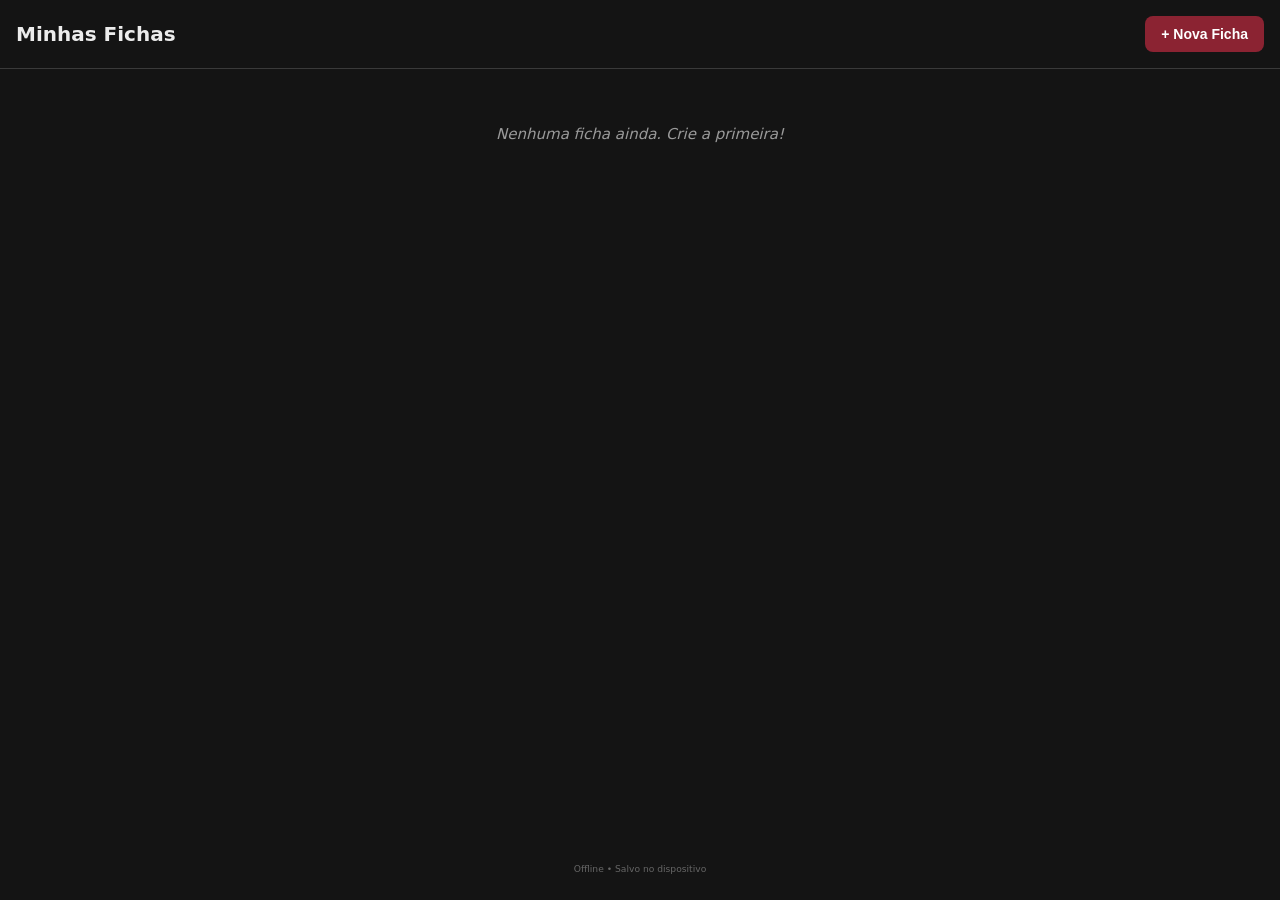
<file: index.html>
<!DOCTYPE html>
<html lang="pt-BR">
<head>
  <meta charset="UTF-8">
  <meta name="viewport" content="width=device-width,initial-scale=1,viewport-fit=cover">
  <meta name="theme-color" content="#1a1a1a">
  
  <!-- NOVAS TAGS PARA iOS -->
  <meta name="apple-mobile-web-app-capable" content="yes">
  <meta name="mobile-web-app-capable" content="yes">
  <meta name="apple-mobile-web-app-status-bar-style" content="black-translucent">
  <link rel="apple-touch-icon" href="icon-192.png">
  <!-- FIM DAS NOVAS TAGS -->

  <title>Fichas D&D 5.5e</title>
  <link rel="manifest" href="manifest.json">
  <link rel="stylesheet" href="ficha/ficha.css">
</head>
<body class="home">

<header class="home-topo">
  <h1>Minhas Fichas</h1>
  <button id="btnNova" class="btn-primario">+ Nova Ficha</button>
</header>

<main id="listaFichas" class="lista-fichas"></main>

<footer class="home-rodape">
  <small>Offline • Salvo no dispositivo</small>
</footer>

<script src="ficha/ficha-estado.js"></script>
<script>
(function(){
  const lista = document.getElementById('listaFichas');
  function render() {
    const fichas = DND_FICHA.listar();
    if (!fichas.length) {
      lista.innerHTML = '<p class="vazio">Nenhuma ficha ainda. Crie a primeira!</p>';
      return;
    }
    lista.innerHTML = fichas.map(f => `
      <a class="card-ficha" href="ficha/ficha.html?id=${f.id}">
        <div class="card-retrato">${f.meta.retrato ? `<img src="${f.meta.retrato}">` : '🎲'}</div>
        <div class="card-info">
          <strong>${f.meta.nome || 'Sem nome'}</strong>
          <span>${f.meta.nivel || 1}º • ${f.meta.especieId || '—'}</span>
          <span>${f.meta.classeId || '—'}</span>
        </div>
        <button class="card-del" data-id="${f.id}" title="Excluir">✕</button>
      </a>
    `).join('');
    lista.querySelectorAll('.card-del').forEach(b => b.addEventListener('click', e => {
      e.preventDefault();
      if (confirm('Excluir esta ficha?')) {
        DND_FICHA.excluir(b.dataset.id);
        render();
      }
    }));
  }

  document.getElementById('btnNova').addEventListener('click', () => {
    const f = DND_FICHA.criarNova();
    location.href = `ficha/ficha.html?id=${f.id}`;
  });

  render();

})();
</script>
<button id="btnInstalar" style="position: fixed; bottom: 20px; right: 20px; display: none; z-index: 9999; padding: 10px 20px; background: #8b2332; color: white; border: none; border-radius: 8px; font-weight: bold;">
  Instalar App
</button>

<script>
  let deferredPrompt;
  const btnInstalar = document.getElementById('btnInstalar');

  // O Chrome dispara este evento quando o app está "instalável"
  window.addEventListener('beforeinstallprompt', (e) => {
    // Impede o banner automático do Chrome
    e.preventDefault();
    // Guarda o evento para usar depois
    deferredPrompt = e;
    // Mostra o botão
    btnInstalar.style.display = 'block';
  });

  // Quando clicar no botão, dispara o prompt de instalação
  btnInstalar.addEventListener('click', async () => {
    if (!deferredPrompt) return;
    // Esconde o botão
    btnInstalar.style.display = 'none';
    // Mostra o prompt nativo de instalação
    deferredPrompt.prompt();
    // Aguarda a escolha do usuário
    const { outcome } = await deferredPrompt.userChoice;
    console.log(`Usuário escolheu: ${outcome}`);
    // Limpa o prompt para não ser usado de novo
    deferredPrompt = null;
  });
</script>
<script>
// Registra o service worker (offline + instalação).
// Fica em bloco separado para funcionar mesmo se o script principal der erro.
if ('serviceWorker' in navigator) {
  window.addEventListener('load', function () {
    navigator.serviceWorker.register('./sw.js').catch(function (err) {
      console.warn('Service worker não registrado:', err);
    });
  });
}
</script>
</body>
</html>
</file>
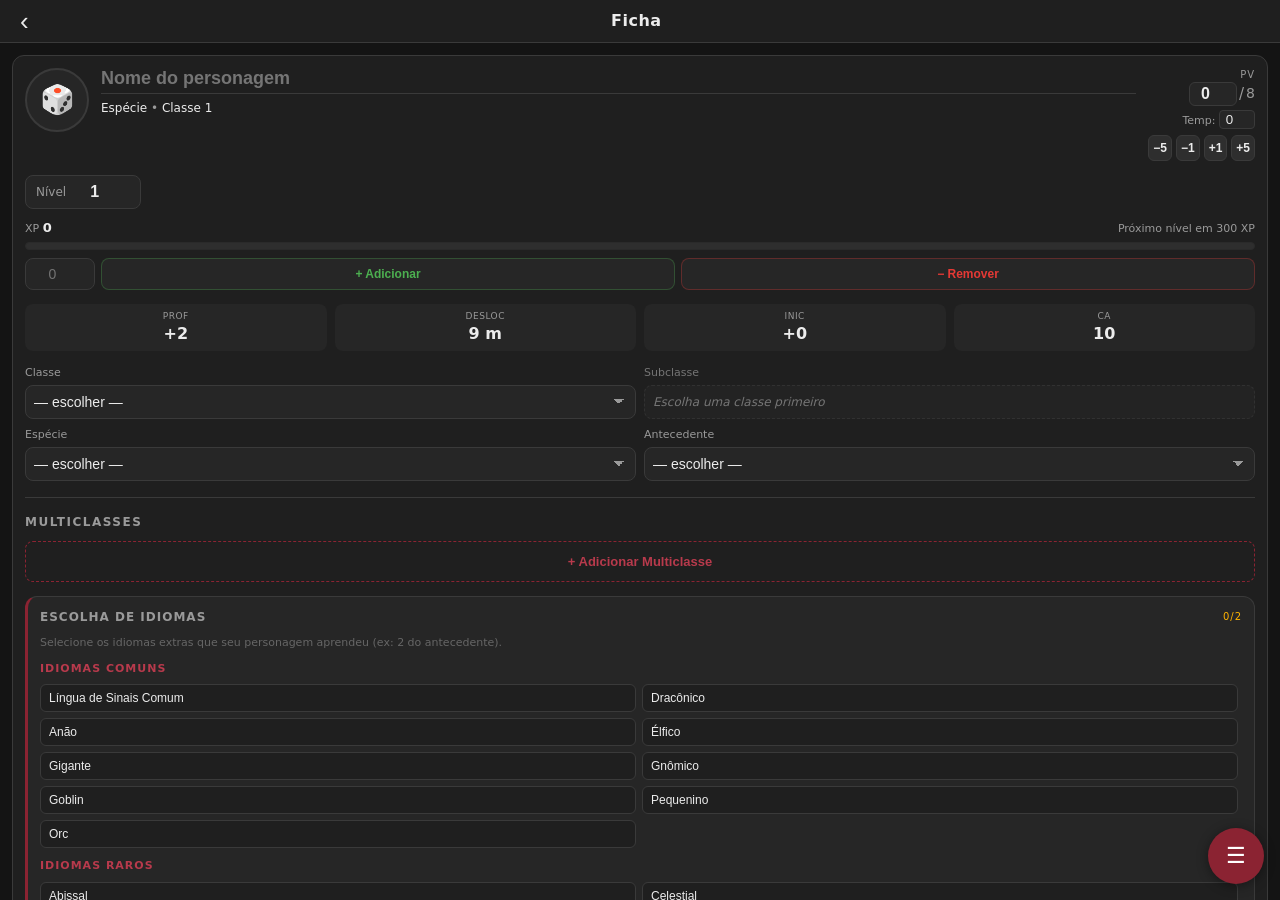
<file: ficha/ficha.html>
<!DOCTYPE html>
<html lang="pt-BR">
<head>
  <meta charset="UTF-8">
  <meta name="viewport" content="width=device-width,initial-scale=1,viewport-fit=cover,user-scalable=no">
  <meta name="theme-color" content="#1a1a1a">
  <meta name="apple-mobile-web-app-capable" content="yes">
  <meta name="apple-mobile-web-app-status-bar-style" content="black-translucent">
  <title>Ficha</title>
  <link rel="manifest" href="../manifest.json">
  <link rel="stylesheet" href="ficha.css">
</head>
<body>

<!-- Topbar mínima (só título da aba + FAB menu) -->
<header class="topbar">
  <button class="btn-voltar" onclick="location.href='../index.html'">‹</button>
  <h1 id="tituloAba">Ficha</h1>
  <div class="spacer"></div>
</header>

<!-- Conteúdo rolável -->
<main id="conteudo" class="conteudo"></main>

<!-- FAB de navegação -->
<button id="fabMenu" class="fab" aria-label="Menu de abas">☰</button>

<!-- Overlay + menu -->
<div id="overlayMenu" class="overlay-menu"></div>
<nav id="menuAbas" class="menu-abas"></nav>

<!-- ============ DB — carregar na ordem correta ============ -->
<script src="../db/classes/classes-base.js"></script>
<script src="../db/classes/_classe-artifice.js"></script>
<script src="../db/classes/_classe-barbaro.js"></script>
<script src="../db/classes/_classe-bardo.js"></script>
<script src="../db/classes/_classe-bruxo.js"></script>
<script src="../db/classes/_classe-clerigo.js"></script>
<script src="../db/classes/_classe-druida.js"></script>
<script src="../db/classes/_classe-feiticeiro.js"></script>
<script src="../db/classes/_classe-guardiao.js"></script>
<script src="../db/classes/_classe-guerreiro.js"></script>
<script src="../db/classes/_classe-ladino.js"></script>
<script src="../db/classes/_classe-mago.js"></script>
<script src="../db/classes/_classe-monge.js"></script>
<script src="../db/classes/_classe-paladino.js"></script>

<script src="../db/origens/origens-base.js"></script>
<script src="../db/origens/_especies.js"></script>
<script src="../db/origens/_antecedentes.js"></script>
<script src="../db/origens/_talentos-origem.js"></script>
<script src="../db/origens/_talentos-gerais.js"></script>
<script src="../db/origens/_talentos-estilo-de-luta.js"></script>
<script src="../db/origens/_talentos-dadiva-epica.js"></script>

<script src="../db/magias/magias.js"></script>
<script src="../db/magias/_bloco02.js"></script>
<script src="../db/magias/_bloco03.js"></script>
<script src="../db/magias/_bloco04.js"></script>
<script src="../db/magias/_bloco05.js"></script>
<script src="../db/magias/_bloco06.js"></script>
<script src="../db/magias/_bloco07.js"></script>
<script src="../db/magias/_bloco08.js"></script>
<script src="../db/magias/_bloco09.js"></script>
<script src="../db/magias/_bloco10.js"></script>

<script src="../db/itens/itens-equipamento.js"></script>
<script src="../db/itens/itens-magicos.js"></script>

<script src="../db/subclasses/_subclasse-artifice.js"></script>
<script src="../db/subclasses/_subclasse-barbaro.js"></script>
<script src="../db/subclasses/_subclasse-bardo.js"></script>
<script src="../db/subclasses/_subclasse-bruxo.js"></script>
<script src="../db/subclasses/_subclasse-clerigo.js"></script>
<script src="../db/subclasses/_subclasse-druida.js"></script>
<script src="../db/subclasses/_subclasse-feiticeiro.js"></script>
<script src="../db/subclasses/_subclasse-guardiao.js"></script>
<script src="../db/subclasses/_subclasse-guerreiro.js"></script>
<script src="../db/subclasses/_subclasse-ladino.js"></script>
<script src="../db/subclasses/_subclasse-mago.js"></script>
<script src="../db/subclasses/_subclasse-monge.js"></script>
<script src="../db/subclasses/_subclasse-paladino.js"></script>

<script src="../db/recursos/_invocacoes-bruxo.js"></script>
<script src="../db/recursos/_metamagia-feiticeiro.js"></script>
<script src="../db/recursos/_tabela-surto-selvagem.js"></script>

<!-- ============ App da ficha ============ -->
<script src="ficha-estado.js"></script>
<script src="ficha-calculo.js"></script>
<script src="ficha-config.js"></script>
<script src="ficha-render.js"></script>
<script src="ficha-app.js"></script>
<script src="ficha-validar.js"></script>

</body>
</html>
</file>
<file: ficha/ficha.css>
/* ============================================================
   FICHA — estilos completos (mobile-first, dark)
   ============================================================ */
:root{
  --bg:#141414; --surface:#1f1f1f; --surface-2:#262626; --surface-3:#2e2e2e;
  --border:#3a3a3a; --border-soft:#2a2a2a;
  --accent:#8b2332; --accent-2:#b83a4c; --accent-soft:rgba(184,58,76,.15);
  --text:#ececec; --text-dim:#9a9a9a; --text-faint:#666;
  --ok:#4caf50; --warn:#ffb300; --danger:#e53935;
  --raio:12px; --raio-sm:8px;
  --sombra:0 2px 12px rgba(0,0,0,.4);
  --safe-top: env(safe-area-inset-top);
  --safe-bottom: env(safe-area-inset-bottom);
}
* { box-sizing: border-box; -webkit-tap-highlight-color: transparent; }
html, body { height:100%; margin:0; }
body{
  background:var(--bg); color:var(--text);
  font:15px/1.4 system-ui,-apple-system,"Segoe UI",Roboto,sans-serif;
  overscroll-behavior-y:contain;

  /* NOVO: layout em coluna para o conteúdo esticar */
  display:flex;
  flex-direction:column;
  min-height:100vh;
  touch-action:pan-y;
}

/* ---------- Topbar ---------- */
.topbar{
  position:sticky; top:0; z-index:20;
  display:flex; align-items:center; gap:8px;
  padding: calc(8px + var(--safe-top)) 12px 8px;
  background:var(--surface); border-bottom:1px solid var(--border);
}
.topbar h1{ font-size:16px; margin:0; flex:1; text-align:center; font-weight:600; letter-spacing:.5px; }
.btn-voltar{ background:none; border:0; color:var(--text); font-size:26px; padding:0 8px; line-height:1; }
.spacer{ width:32px; }

/* ---------- Conteúdo ---------- */
.conteudo{
  flex:1;
  padding: 12px 12px calc(96px + var(--safe-bottom));
  overflow-x:hidden; -webkit-overflow-scrolling: touch;
  touch-action: pan-y;
}

/* ---------- Cabeçalho (aba Ficha) ---------- */
.cabecalho{
  background:var(--surface); border:1px solid var(--border);
  border-radius:var(--raio); padding:12px; margin-bottom:14px;
}
.cab-topo{ display:flex; gap:12px; align-items:flex-start; }
.cab-retrato{
  width:64px; height:64px; border-radius:50%;
  background:var(--surface-2); display:grid; place-items:center;
  font-size:28px; cursor:pointer; overflow:hidden; flex-shrink:0;
  border:2px solid var(--border);
}
.cab-retrato img{ width:100%; height:100%; object-fit:cover; }
.cab-info{ flex:1; min-width:0; }
.inp-nome{
  width:100%; background:transparent; border:0; color:var(--text);
  font-size:18px; font-weight:700; padding:0 0 4px;
  border-bottom:1px solid var(--border);
}
.cab-sub{ font-size:12px; color:var(--text-dim); margin-top:6px; }
.cab-sub span{ color:var(--text); }

.cab-hp{ text-align:right; flex-shrink:0; }
.hp-lbl{ font-size:10px; color:var(--text-dim); letter-spacing:1px; }
.hp-val{ display:flex; align-items:center; gap:2px; justify-content:flex-end; }
.hp-val input{
  width:48px; font-size:16px; font-weight:700;
  background:var(--surface-2); border:1px solid var(--border); color:var(--text);
  border-radius:6px; text-align:center; padding:2px;
}
.hp-sep{ color:var(--text-dim); }
.hp-max{ font-size:14px; color:var(--text-dim); }
.hp-temp{ font-size:11px; color:var(--text-dim); margin-top:4px; }
.hp-temp input{
  width:36px; background:var(--surface-2); border:1px solid var(--border);
  color:var(--text); border-radius:4px; text-align:center;
}
.hp-botoes{ display:flex; gap:4px; margin-top:6px; }
.hp-botoes button{
  flex:1; background:var(--surface-3); border:1px solid var(--border); color:var(--text);
  border-radius:6px; padding:5px 4px; font-size:12px; font-weight:600;
}
.hp-botoes button:active{ background:var(--accent); }

/* Nível + XP */
.cab-nivel-linha{ display:flex; margin-top:14px; }
.cab-nivel-linha label{
  display:flex; align-items:center; gap:8px; font-size:12px; color:var(--text-dim);
  background:var(--surface-2); border:1px solid var(--border);
  border-radius:8px; padding:6px 10px;
}
.inp-nivel{
  width:56px; background:transparent; border:0; color:var(--text);
  font-size:16px; font-weight:700; text-align:center;
}

.cab-xp{ margin-top:10px; }
.xp-info{
  display:flex; justify-content:space-between; align-items:baseline;
  font-size:11px; color:var(--text-dim); margin-bottom:5px;
}
.xp-info strong{ color:var(--text); font-size:13px; }
.xp-prox{ font-size:11px; }
.xp-barra{
  height:8px; background:var(--surface-3); border-radius:4px; overflow:hidden;
  border:1px solid var(--border-soft);
}
.xp-fill{
  height:100%; background:linear-gradient(90deg,var(--accent),var(--accent-2));
  transition:width .3s ease;
}
.xp-add{ display:flex; gap:6px; margin-top:8px; }
.xp-input{
  flex:0 0 70px; background:var(--surface-2); border:1px solid var(--border);
  color:var(--text); border-radius:8px; padding:7px 8px; text-align:center;
  font-size:14px; min-width:0;
}
.xp-btn{
  flex:1; background:var(--surface-2); border:1px solid var(--border);
  color:var(--text); border-radius:8px; padding:7px 8px;
  font-size:12px; font-weight:600;
}
.xp-btn:active{ background:var(--surface-3); }
.xp-add-btn{ color:var(--ok); border-color:rgba(76,175,80,.3); }
.xp-sub-btn{ color:var(--danger); border-color:rgba(229,57,53,.3); }

.cab-stats{ display:grid; grid-template-columns:repeat(4,1fr); gap:8px; margin-top:14px; }
.stat-mini{ background:var(--surface-2); border-radius:8px; padding:6px; text-align:center; }
.stat-mini .rot{ display:block; font-size:9px; color:var(--text-dim); letter-spacing:.5px; }
.stat-mini strong{ font-size:16px; }

/* Dropdowns */
.dropdowns{ display:grid; grid-template-columns:1fr 1fr; gap:8px; margin-top:14px; }
.dropdowns label{
  display:flex; flex-direction:column; font-size:11px; color:var(--text-dim); gap:4px;
}
.dropdowns select, .dropdowns input{
  background:var(--surface-2); border:1px solid var(--border); color:var(--text);
  border-radius:8px; padding:8px; font-size:14px;
  width:100%; appearance:none; -webkit-appearance:none;
  background-image:
    linear-gradient(45deg, transparent 50%, var(--text-dim) 50%),
    linear-gradient(135deg, var(--text-dim) 50%, transparent 50%);
  background-position:
    calc(100% - 16px) 50%,
    calc(100% - 11px) 50%;
  background-size: 5px 5px, 5px 5px;
  background-repeat: no-repeat;
  padding-right:28px;
}
.dropdowns input{
  background-image:none; padding-right:8px;
}
.dropdowns select:disabled{
  opacity:.5; cursor:not-allowed;
}
.label-disabled{ opacity:.7; }
.aviso-nivel{
  background:var(--surface-2); border:1px dashed var(--border);
  color:var(--text-dim); border-radius:8px; padding:8px;
  font-size:12px; font-style:italic;
}

/* ---------- Painel de bônus do antecedente ---------- */
.atr-painel{
  margin-top:14px; padding:12px;
  background:var(--surface-2); border:1px solid var(--border);
  border-radius:var(--raio);
  border-left:3px solid var(--accent);
}
.atr-painel.completo{ border-left-color:var(--ok); }
.atr-painel-topo{ display:flex; justify-content:space-between; align-items:center; margin-bottom:10px; }
.atr-painel-topo h3{ font-size:12px; margin:0; color:var(--text-dim); text-transform:uppercase; letter-spacing:1px; }
.atr-painel-topo .check{ color:var(--ok); font-size:16px; }
.atr-painel-topo .pendente{ color:var(--warn); font-size:10px; letter-spacing:1px; text-transform:uppercase; }

.atr-modo{ display:flex; gap:6px; margin-bottom:10px; }
.atr-modo button{
  flex:1; background:var(--surface); border:1px solid var(--border);
  color:var(--text-dim); border-radius:8px; padding:8px;
  font-size:12px; font-weight:600;
}
.atr-modo button.ativo{ background:var(--accent); color:#fff; border-color:var(--accent); }

.atr-painel-opcoes{ display:grid; grid-template-columns:repeat(3,1fr); gap:6px; margin-bottom:8px; }
.chip-atr{
  background:var(--surface); border:1px solid var(--border);
  color:var(--text); border-radius:8px; padding:8px 4px;
  display:flex; flex-direction:column; align-items:center; gap:2px;
  font-size:12px;
}
.chip-atr.ativo{ background:var(--accent-soft); border-color:var(--accent-2); }
.chip-atr .atr-abrev{ font-size:10px; color:var(--text-dim); letter-spacing:1px; }
.chip-atr.ativo .atr-abrev{ color:var(--accent-2); }
.chip-atr .atr-valor-bonus{ font-size:16px; font-weight:700; }
.chip-atr.ativo .atr-valor-bonus{ color:var(--accent-2); }
.atr-hint{ font-size:10px; color:var(--text-faint); display:block; }

/* ---------- Blocos genéricos ---------- */
.bloco{ margin-top:16px; }
.bloco h2{
  font-size:12px; letter-spacing:1.5px; color:var(--text-dim);
  text-transform:uppercase; margin:0 0 8px; font-weight:600;
}
.bloco h2 small{ font-size:10px; text-transform:none; letter-spacing:0; color:var(--text-faint); }
.bloco-topo{ display:flex; justify-content:space-between; align-items:center; margin-bottom:8px; }
.bloco-topo h2{ margin:0; }
.hint{ font-size:11px; color:var(--text-faint); margin:0 0 8px; }

/* ---------- Atributos ---------- */
.grade-atributos{ display:grid; grid-template-columns:repeat(3,1fr); gap:8px; }
.card-atr{
  background:var(--surface); border:1px solid var(--border);
  border-radius:var(--raio); padding:8px; text-align:center; position:relative;
}
.atr-nome{ font-size:9px; color:var(--text-dim); letter-spacing:1px; display:block; }
.atr-valor{
  width:100%; background:transparent; border:0; color:var(--text);
  font-size:22px; font-weight:700; text-align:center; padding:0;
}
.atr-mod{
  display:inline-block; margin-top:2px; padding:2px 10px;
  background:var(--surface-3); border-radius:999px; font-size:12px; font-weight:600;
}
.atr-bonus-tag{
  display:block; margin-top:4px; font-size:9px;
  color:var(--accent-2); letter-spacing:.3px;
}

/* ---------- Salvaguardas ---------- */
.lista-salvaguardas{ display:grid; grid-template-columns:1fr 1fr; gap:6px; }
.row-salv{
  display:flex; align-items:center; gap:6px; padding:8px 10px;
  background:var(--surface); border:1px solid var(--border); border-radius:8px;
}
.row-salv.prof{ border-color:var(--accent); }
.row-salv.auto{ background:linear-gradient(90deg,var(--accent-soft),transparent); }
.row-salv .dot{ font-size:14px; color:var(--text-dim); cursor:pointer; }
.row-salv.prof .dot{ color:var(--accent-2); }
.atr-abrev{ font-size:10px; color:var(--text-dim); width:26px; letter-spacing:.5px; }
.salv-nome{ flex:1; font-size:12px; }
.bonus{ font-weight:600; }

/* ---------- Perícias ---------- */
.lista-pericias{ display:flex; flex-direction:column; gap:4px; }
.row-pericia{
  display:flex; align-items:center; gap:8px; padding:8px 10px;
  background:var(--surface); border:1px solid var(--border); border-radius:8px;
}
.row-pericia.prof{ border-color:var(--accent); }
.row-pericia.esp{ border-color:var(--accent-2); background:linear-gradient(90deg,var(--accent-soft),transparent); }
.row-pericia .dot{ font-size:14px; color:var(--text-dim); cursor:pointer; width:18px; text-align:center; }
.row-pericia.prof .dot{ color:var(--accent-2); }
.row-pericia .per-nome{ flex:1; }

/* ---------- Passivas ---------- */
.grade-passivas{ display:grid; grid-template-columns:repeat(3,1fr); gap:8px; }
.grade-passivas > div{
  background:var(--surface); border:1px solid var(--border);
  border-radius:8px; padding:8px; text-align:center;
}
.grade-passivas span{ display:block; font-size:10px; color:var(--text-dim); }
.grade-passivas strong{ font-size:18px; }

/* ---------- Combate ---------- */
.card-ataque{
  background:var(--surface); border:1px solid var(--border);
  border-radius:var(--raio); padding:10px; margin-bottom:8px;
}
.atk-topo{ display:flex; justify-content:space-between; align-items:center; margin-bottom:6px; }
.atk-linha{ display:flex; flex-wrap:wrap; gap:6px; }
.tag{
  background:var(--surface-3); border-radius:6px; padding:3px 8px;
  font-size:11px; color:var(--text-dim);
}
.tag-atk{ color:var(--accent-2); font-weight:600; }
.tag-dano{ color:var(--warn); font-weight:600; }
.atk-notas{ font-size:12px; color:var(--text-dim); margin-top:6px; font-style:italic; }
.btn-del, .btn-del-item, .btn-del-sint{
  background:none; border:0; color:var(--text-dim); font-size:16px; padding:4px 8px;
}
.btn-sugestao{
  display:block; width:100%; text-align:left; background:var(--surface);
  border:1px solid var(--border); color:var(--text); border-radius:8px;
  padding:10px 12px; margin-bottom:6px; font-size:14px;
}
.btn-sugestao:active{ background:var(--surface-2); }
.btn-mini{
  background:var(--accent); color:#fff; border:0; border-radius:8px;
  padding:6px 12px; font-size:12px; font-weight:600;
}
.btn-add{
  width:100%; background:var(--surface); border:1px dashed var(--border);
  color:var(--text); border-radius:8px; padding:10px; margin-top:8px; font-size:13px;
}

/* ---------- Magias ---------- */
.mag-topo{ display:grid; grid-template-columns:1fr 1fr; gap:8px; margin-bottom:12px; }
.mag-topo > div{
  background:var(--surface); border:1px solid var(--border);
  border-radius:8px; padding:8px; text-align:center;
}
.mag-topo span{ display:block; font-size:10px; color:var(--text-dim); letter-spacing:1px; }
.mag-topo strong{ font-size:20px; }

.busca-magias, .busca-inv{
  width:100%; background:var(--surface); border:1px solid var(--border);
  color:var(--text); border-radius:8px; padding:10px 12px;
  margin-bottom:8px; font-size:14px;
}
.chips-circulos, .chips-inv{ display:flex; flex-wrap:wrap; gap:6px; margin-bottom:12px; }
.chip{
  background:var(--surface-2); border:1px solid var(--border); color:var(--text-dim);
  border-radius:999px; padding:5px 12px; font-size:12px;
}
.chip.ativo{ background:var(--accent); color:#fff; border-color:var(--accent); }

.espacos-magia{ display:flex; flex-wrap:wrap; gap:6px; margin-bottom:14px; }
.slot-row{
  display:flex; align-items:center; gap:4px; background:var(--surface);
  border:1px solid var(--border); border-radius:8px; padding:4px 8px;
}
.slot-cir{ font-size:11px; color:var(--text-dim); margin-right:2px; }
.slot-row button{
  background:var(--surface-3); border:1px solid var(--border); color:var(--text);
  width:24px; height:24px; border-radius:5px; line-height:1; padding:0; font-size:14px;
}
.slot-row button:active{ background:var(--accent); }
.slot-val{ font-weight:600; min-width:40px; text-align:center; font-size:13px; }

.titulo-circulo{
  font-size:12px; color:var(--accent-2); margin:16px 0 8px;
  letter-spacing:1px; text-transform:uppercase;
}
.lista-magias{ display:flex; flex-direction:column; gap:6px; }
.magia-item{
  background:var(--surface); border:1px solid var(--border);
  border-radius:8px; padding:10px 12px; cursor:pointer;
  transition:border-color .15s;
}
.magia-item.aberto{ border-color:var(--accent-2); }
.magia-cab{ position:relative; }
.magia-cab strong{ display:block; font-size:14px; padding-right:60px; }
.magia-meta{ font-size:11px; color:var(--text-dim); display:block; margin-top:2px; }
.magia-escola{
  position:absolute; top:0; right:0;
  font-size:9px; color:var(--accent-2); letter-spacing:1px; text-transform:uppercase;
}
.magia-det{
  display:none; margin-top:10px; padding-top:10px;
  border-top:1px solid var(--border); font-size:13px; line-height:1.5;
}
.magia-item.aberto .magia-det{ display:block; }
.magia-det p{ margin:0 0 8px; }
.magia-up{ color:var(--text-dim); font-style:italic; }

/* ---------- Inventário ---------- */
.inv-topo{ display:flex; justify-content:space-between; align-items:center; margin-bottom:10px; }
.peso{ font-size:12px; color:var(--text-dim); }
.moedas{ display:grid; grid-template-columns:repeat(5,1fr); gap:4px; margin-bottom:12px; }
.moedas label{
  display:flex; flex-direction:column; font-size:10px;
  color:var(--text-dim); gap:2px; letter-spacing:1px;
}
.moedas input{
  width:100%; background:var(--surface); border:1px solid var(--border);
  color:var(--text); border-radius:6px; padding:6px 4px;
  text-align:center; font-size:12px;
}

.lista-itens{ display:flex; flex-direction:column; gap:4px; margin-top:8px; }
.item-row{
  display:grid; grid-template-columns:auto 1fr auto auto auto; gap:8px;
  align-items:center; background:var(--surface); border:1px solid var(--border);
  border-radius:8px; padding:8px 10px;
}
.item-row.equip{ border-color:var(--accent); background:linear-gradient(90deg,var(--accent-soft),transparent); }
.item-check input{ accent-color:var(--accent-2); }
.item-info strong{ display:block; font-size:14px; }
.item-info small{ font-size:11px; color:var(--text-dim); }
.item-qtd{ font-size:12px; color:var(--text-dim); display:flex; align-items:center; gap:2px; }
.item-qtd input{
  width:40px; background:var(--surface-2); border:1px solid var(--border);
  color:var(--text); border-radius:4px; text-align:center; padding:2px;
}
.item-peso{ font-size:12px; color:var(--text-dim); white-space:nowrap; }

.lista-sint{ display:flex; flex-direction:column; gap:6px; }
.sint-slot{
  display:flex; align-items:center; gap:10px; padding:10px 12px;
  background:var(--surface); border:1px dashed var(--border); border-radius:8px;
}
.slot-num{
  width:26px; height:26px; border-radius:50%; background:var(--surface-3);
  display:grid; place-items:center; font-size:11px; color:var(--text-dim);
  flex-shrink:0;
}
.sint-nome{ flex:1; font-size:13px; }
.slot-vazio{ color:var(--text-faint); font-style:italic; font-size:13px; }

/* ---------- Características ---------- */
.carac-item{
  background:var(--surface); border:1px solid var(--border);
  border-radius:8px; padding:10px 12px; margin-bottom:6px;
}
.carac-item summary{
  cursor:pointer; list-style:none; display:flex;
  justify-content:space-between; align-items:center; gap:8px;
}
.carac-item summary::-webkit-details-marker{ display:none; }
.carac-item summary::after{
  content:'▾'; color:var(--text-dim); font-size:12px; transition:transform .2s;
}
.carac-item[open] summary::after{ transform:rotate(180deg); }
.tag-nv{
  font-size:10px; color:var(--accent-2); background:var(--surface-3);
  padding:2px 8px; border-radius:999px; white-space:nowrap;
}
.carac-item p{ margin:10px 0 0; font-size:13px; color:var(--text-dim); line-height:1.5; }

/* ---------- Antecedente / Notas ---------- */
.fonte{ font-size:11px; color:var(--text-faint); margin:0 0 8px; }
.nota{ display:block; margin-bottom:10px; }
.nota span{
  display:block; font-size:11px; color:var(--text-dim);
  margin-bottom:4px; letter-spacing:1px; text-transform:uppercase;
}
.nota textarea{
  width:100%; background:var(--surface); border:1px solid var(--border);
  color:var(--text); border-radius:8px; padding:10px;
  font:inherit; resize:vertical; min-height:80px;
}

/* ---------- FAB + menu lateral ---------- */
.fab{
  position:fixed; right:16px; bottom: calc(16px + var(--safe-bottom));
  width:56px; height:56px; border-radius:50%;
  background:var(--accent); color:#fff; border:0; font-size:22px;
  box-shadow:var(--sombra); z-index:30;
  display:grid; place-items:center;
}
.fab:active{ background:var(--accent-2); }

.overlay-menu{
  position:fixed; inset:0; background:rgba(0,0,0,.5); opacity:0;
  pointer-events:none; transition:opacity .2s; z-index:40;
}
body.menu-aberto .overlay-menu{ opacity:1; pointer-events:auto; }

.menu-abas{
  position:fixed; right:0; top:0; bottom:0;
  width:min(80vw,320px); background:var(--surface);
  border-left:1px solid var(--border);
  padding: calc(20px + var(--safe-top)) 12px 12px;
  transform:translateX(100%); transition:transform .25s ease;
  z-index:50; display:flex; flex-direction:column; gap:4px;
  overflow-y:auto;
}
body.menu-aberto .menu-abas{ transform:translateX(0); }
.menu-abas button{
  text-align:left; background:transparent; border:0; color:var(--text);
  font-size:15px; padding:12px 14px; border-radius:8px;
  font-weight:500;
}
.menu-abas button.ativo{ background:var(--accent); color:#fff; }
.menu-abas button:active{ background:var(--surface-2); }

/* ---------- Home (index.html) ---------- */
body.home{ display:flex; flex-direction:column; min-height:100%; }
.home-topo{
  display:flex; justify-content:space-between; align-items:center;
  padding: calc(16px + var(--safe-top)) 16px 16px;
  border-bottom:1px solid var(--border);
}
.home-topo h1{ font-size:20px; margin:0; }
.btn-primario{
  background:var(--accent); color:#fff; border:0; border-radius:8px;
  padding:10px 16px; font-weight:600; font-size:14px;
}
.lista-fichas{ padding:16px 12px; display:flex; flex-direction:column; gap:10px; flex:1; }
.card-ficha{
  display:flex; align-items:center; gap:12px; padding:12px;
  background:var(--surface); border:1px solid var(--border);
  border-radius:var(--raio); color:var(--text); text-decoration:none;
}
.card-retrato{
  width:48px; height:48px; border-radius:50%; background:var(--surface-2);
  display:grid; place-items:center; font-size:22px; overflow:hidden; flex-shrink:0;
}
.card-retrato img{ width:100%; height:100%; object-fit:cover; }
.card-info{ flex:1; display:flex; flex-direction:column; min-width:0; }
.card-info strong{ font-size:15px; }
.card-info span{ font-size:12px; color:var(--text-dim); }
.card-del{ background:none; border:0; color:var(--text-dim); font-size:18px; padding:8px; }
.vazio{ text-align:center; color:var(--text-dim); padding:24px 12px; font-style:italic; }
.home-rodape{ text-align:center; padding:24px; color:var(--text-faint); font-size:11px; }

/* ---------- Ajustes responsivos ---------- */
@media (max-width:360px){
  .grade-atributos{ grid-template-columns:repeat(3,1fr); }
  .atr-valor{ font-size:20px; }
  .cab-hp .hp-val input{ width:40px; }
}

/* ---------- Painel genérico de escolhas ---------- */
.painel-escolhas{
  margin-top:14px; padding:12px;
  background:var(--surface-2); border:1px solid var(--border);
  border-radius:var(--raio); border-left:3px solid var(--accent);
}
.painel-escolhas.completo{ border-left-color:var(--ok); }
.painel-escolhas-topo{
  display:flex; justify-content:space-between; align-items:center; margin-bottom:10px;
}
.painel-escolhas-topo h3{
  font-size:12px; margin:0; color:var(--text-dim);
  text-transform:uppercase; letter-spacing:1px;
}
.painel-escolhas-topo .check{ color:var(--ok); font-size:16px; }
.painel-escolhas-topo .pendente{ color:var(--warn); font-size:10px; text-transform:uppercase; letter-spacing:1px; }
.painel-escolhas .btn-confirmar{ margin-top:14px; }

.resumo-escolhas{
  display:flex; flex-wrap:wrap; gap:8px; margin-top:6px;
}
.resumo-escolhas .tag-resumo{
  background:var(--surface-3); border-radius:999px; padding:4px 12px;
  font-size:12px; font-weight:600; color:var(--accent-2);
}

/* Botão OK grande */
.btn-confirmar{
  width:100%; margin-top:12px; padding:12px;
  background:var(--ok); color:#fff; border:0; border-radius:8px;
  font-size:14px; font-weight:700; letter-spacing:.5px;
}
.btn-confirmar:disabled{ background:var(--surface-3); color:var(--text-faint); }
.btn-editar{
  background:transparent; border:1px solid var(--border); color:var(--text-dim);
  border-radius:6px; padding:4px 12px; font-size:11px;
}

/* Espécie - sub-escolha em lista vertical (mais legível) */
.lista-subescolhas{ display:flex; flex-direction:column; gap:6px; }
.opcao-subescolha{
  background:var(--surface); border:1px solid var(--border);
  border-radius:8px; padding:10px 12px; text-align:left;
  color:var(--text); font-size:13px;
}
.opcao-subescolha.ativa{ background:var(--accent-soft); border-color:var(--accent-2); }
.opcao-subescolha strong{ display:block; font-size:14px; margin-bottom:2px; }
.opcao-subescolha small{ color:var(--text-dim); font-size:11px; line-height:1.35; display:block; }

/* Perícia - chips com busca */
.grade-pericias-escolha{
  display:grid; grid-template-columns:1fr 1fr; gap:6px; max-height:280px;
  overflow-y:auto; padding-right:4px; margin-top:8px;
}
.chip-pericia{
  background:var(--surface); border:1px solid var(--border);
  border-radius:6px; padding:6px 8px; color:var(--text); font-size:12px;
  text-align:left;
}
.chip-pericia.ativa{ background:var(--accent-soft); border-color:var(--accent-2); color:var(--accent-2); }

/* Tag de origem nas perícias */
.tag-origem{
  font-size:9px; padding:1px 6px; border-radius:999px;
  background:var(--accent-soft); color:var(--accent-2); margin-left:6px;
  text-transform:uppercase; letter-spacing:.5px;
}
.tag-origem.esp{ background:rgba(76,175,80,.15); color:var(--ok); }
.tag-origem.cla{ background:rgba(255,179,0,.15); color:var(--warn); }
/* Select de texto livre (ferramenta) */
.select-livre{
  width:100%; background:var(--surface); border:1px solid var(--border);
  color:var(--text); border-radius:8px; padding:10px; font-size:13px;
  margin-top:6px;
}

/* ---------- Magias de Espécie ---------- */
.magia-esp{
  border-left: 3px solid var(--warn);
}
.magia-esp.gasta{
  opacity: .55;
}
.magia-esp.gasta strong{
  text-decoration: line-through;
  text-decoration-color: var(--warn);
}
.magia-esp .magia-escola{
  color: var(--warn);
}
.badge-livre{
  display:inline-block;
  background: rgba(255,179,0,.15);
  color: var(--warn);
  border-radius: 6px;
  padding: 1px 6px;
  font-size: 10px;
  margin-left: 4px;
}
.magia-nota{
  color: var(--text-dim);
  font-style: italic;
  font-size: 12px;
}
.btn-usar-livre{
  margin-top: 10px;
  width: 100%;
  background: rgba(255,179,0,.12);
  border: 1px solid rgba(255,179,0,.35);
  color: var(--warn);
  border-radius: 8px;
  padding: 8px 10px;
  font-size: 12px;
  font-weight: 600;
}
.btn-usar-livre.usada{
  background: var(--surface-2);
  border-color: var(--border);
  color: var(--text-dim);
}
.chip-esp{
  background: rgba(255,179,0,.15) !important;
  color: var(--warn) !important;
  border-color: rgba(255,179,0,.35) !important;
}
.chip-esp.ativo{
  background: var(--warn) !important;
  color: #1a1a1a !important;
}

/* ---------- Multiclasses ---------- */
.multiclasse-secao{
  margin-top:16px;
  padding-top:16px;
  border-top:1px solid var(--border);
}
.multiclasse-titulo{
  font-size:12px;
  color:var(--text-dim);
  text-transform:uppercase;
  letter-spacing:1.5px;
  margin:0 0 10px;
  font-weight:600;
}
.multiclasse-card{
  background:var(--surface-2);
  border:1px solid var(--border);
  border-radius:var(--raio);
  padding:12px;
  margin-bottom:10px;
  border-left:3px solid var(--accent-2);
}
.multiclasse-topo{
  display:flex;
  justify-content:space-between;
  align-items:center;
  margin-bottom:10px;
}
.multiclasse-num{
  background:var(--accent);
  color:#fff;
  border-radius:999px;
  padding:3px 12px;
  font-size:11px;
  font-weight:700;
  letter-spacing:.5px;
}
.btn-del-mc{
  background:transparent;
  border:0;
  color:var(--text-dim);
  font-size:18px;
  padding:4px 8px;
  line-height:1;
}
.multiclasse-card label{
  display:flex;
  flex-direction:column;
  font-size:11px;
  color:var(--text-dim);
  gap:4px;
  margin-bottom:8px;
}
.multiclasse-card label:last-child{ margin-bottom:0; }
.multiclasse-card select,
.multiclasse-card input{
  background:var(--surface);
  border:1px solid var(--border);
  color:var(--text);
  border-radius:8px;
  padding:8px;
  font-size:14px;
  width:100%;
}
.btn-add-mc{
  width:100%;
  background:var(--surface);
  border:1px dashed var(--accent);
  color:var(--accent-2);
  border-radius:8px;
  padding:12px;
  font-size:13px;
  font-weight:600;
  cursor:pointer;
  transition:background .15s;
}
.btn-add-mc:active{ background:var(--accent-soft); }

/* Nível da classe principal próximo à label da subclasse */
.tag-nv-classe{
  display:inline-block;
  font-size:9px;
  padding:1px 6px;
  border-radius:999px;
  background:var(--surface-3);
  color:var(--text-dim);
  margin-left:6px;
  letter-spacing:.5px;
}

/* Tag "Total: Nv. X" no cabeçalho, quando há multiclasse */
.tag-total{
  color:var(--accent-2);
  font-weight:600;
}

/* ---------- Proficiências ---------- */
.prof-bloco{ margin-top:14px; }
.prof-bloco h3{
  font-size:11px; color:var(--text-dim); text-transform:uppercase;
  letter-spacing:1.5px; margin:0 0 8px; font-weight:600;
}
.prof-tags{ display:flex; flex-wrap:wrap; gap:6px; }
.prof-tag{
  background:var(--surface);
  border:1px solid var(--border);
  border-radius:999px;
  padding:4px 12px;
  font-size:12px;
  color:var(--text);
}

/* ---------- Aba Magias (v2) ---------- */
.mag-header{ display:flex; justify-content:space-between; align-items:center; gap:12px; margin-bottom:12px; }
.mag-nivel-conj{
  background:var(--surface-2); padding:8px 14px; border-radius:8px;
  display:flex; flex-direction:column; gap:2px;
}
.mag-nivel-conj span{ font-size:10px; color:var(--text-dim); letter-spacing:1px; text-transform:uppercase; }
.mag-nivel-conj strong{ font-size:20px; }
.btn-toggle-magias{
  background:var(--surface-2); border:1px solid var(--border); color:var(--text);
  border-radius:8px; padding:8px 12px; font-size:12px; font-weight:600;
}
.btn-toggle-magias:active{ background:var(--surface-3); }

.classe-mag-bloco{
  margin-top:16px; padding:12px;
  background:var(--surface); border:1px solid var(--border);
  border-radius:var(--raio);
}
.classe-mag-topo{
  display:flex; justify-content:space-between; align-items:center; margin-bottom:10px;
}
.classe-mag-topo h3{ font-size:15px; margin:0; color:var(--text); letter-spacing:.3px; }
.classe-mag-meta{ font-size:11px; color:var(--text-dim); }

.mag-sub-bloco{ margin-top:12px; padding-top:12px; border-top:1px solid var(--border-soft); }
.mag-sub-bloco:first-of-type{ border-top:0; padding-top:0; }
.mag-sub-topo{ display:flex; justify-content:space-between; align-items:center; margin-bottom:8px; }
.mag-sub-topo h4{ font-size:12px; margin:0; color:var(--text-dim); text-transform:uppercase; letter-spacing:1px; }

.mag-contador{
  font-size:11px; padding:2px 8px; border-radius:999px;
  background:var(--surface-3); color:var(--text-dim); font-weight:600;
}
.mag-contador.completo{ background:rgba(76,175,80,.15); color:var(--ok); }
.mag-contador.excesso{ background:rgba(229,57,53,.15); color:var(--danger); }

.mag-cir-titulo{
  font-size:11px; color:var(--accent-2); margin:10px 0 6px;
  letter-spacing:1px; text-transform:uppercase; font-weight:600;
}

/* Chips de magias escolhidas */
.magia-chip-list{ display:flex; flex-wrap:wrap; gap:6px; }
.magia-chip{
  background:var(--surface-2); border:1px solid var(--border);
  border-radius:999px; padding:5px 6px 5px 12px;
  font-size:12px; color:var(--text);
  display:inline-flex; align-items:center; gap:6px;
}
.magia-chip button{
  background:none; border:0; color:var(--text-dim);
  font-size:12px; padding:2px 6px; cursor:pointer; line-height:1;
}
.magia-chip button:active{ color:var(--danger); }

/* Lista expandida (adicionar) */
.mag-lista-exp{ display:flex; flex-direction:column; gap:4px; }
.magia-add-row{
  display:flex; align-items:center; justify-content:space-between; gap:8px;
  background:var(--surface-2); border:1px solid var(--border-soft);
  border-radius:8px; padding:8px 10px; font-size:13px;
}
.magia-add-row.disabled{ opacity:.55; }
.magia-add-row .magia-nome{ flex:1; }

.btn-add-mini{
  background:var(--accent); color:#fff; border:0; border-radius:6px;
  width:26px; height:26px; font-size:15px; line-height:1; font-weight:700;
  display:grid; place-items:center; cursor:pointer; padding:0;
}
.btn-add-mini.added{ background:var(--ok); }
.btn-add-mini.alt{ background:var(--surface-3); color:var(--text-dim); font-size:13px; }
.btn-add-mini:active{ filter:brightness(1.2); }

/* ---------- Aba Magias (v3) ---------- */
.mag-header{ display:flex; justify-content:space-between; align-items:center; margin-bottom:12px; }
.mag-nivel-conj{
  background:var(--surface-2); padding:8px 14px; border-radius:8px;
  display:flex; flex-direction:column; gap:2px; flex:1;
}
.mag-nivel-conj span{ font-size:10px; color:var(--text-dim); letter-spacing:1px; text-transform:uppercase; }
.mag-nivel-conj strong{ font-size:20px; }

.classe-mag-bloco{
  margin-top:16px; padding:12px;
  background:var(--surface); border:1px solid var(--border);
  border-radius:var(--raio);
}
.classe-mag-topo{
  display:flex; justify-content:space-between; align-items:center; margin-bottom:12px;
}
.classe-mag-topo h3{ font-size:16px; margin:0; color:var(--text); }
.classe-mag-meta{ font-size:11px; color:var(--text-dim); }

.mag-sub-bloco{ margin-top:14px; padding-top:14px; border-top:1px solid var(--border-soft); }
.mag-sub-bloco:first-of-type{ border-top:0; padding-top:0; }
.mag-sub-topo{ display:flex; justify-content:space-between; align-items:center; margin-bottom:10px; }
.mag-sub-topo h4{ font-size:12px; margin:0; color:var(--text-dim); text-transform:uppercase; letter-spacing:1px; }

.mag-contador{
  font-size:11px; padding:2px 8px; border-radius:999px;
  background:var(--surface-3); color:var(--text-dim); font-weight:600;
}
.mag-contador.completo{ background:rgba(76,175,80,.15); color:var(--ok); }
.mag-contador.excesso{ background:rgba(229,57,53,.15); color:var(--danger); }

/* Blocos de Nível (Truques, 1º Círculo, etc) */
.mag-nivel-bloco{
  background:var(--surface-2); border:1px solid var(--border);
  border-radius:8px; padding:10px; margin-bottom:10px;
}
.mag-nivel-topo{
  display:flex; justify-content:space-between; align-items:center; margin-bottom:8px;
}
.mag-nivel-titulo{
  font-size:12px; color:var(--accent-2); font-weight:600; letter-spacing:.5px;
}

/* Chips de magias escolhidas */
.magia-chip-list{ display:flex; flex-wrap:wrap; gap:6px; }
.magia-chip{
  background:var(--surface); border:1px solid var(--border);
  border-radius:999px; padding:4px 6px 4px 10px;
  font-size:12px; color:var(--text);
  display:inline-flex; align-items:center; gap:6px;
}
.magia-chip button{
  background:none; border:0; color:var(--text-dim);
  font-size:12px; padding:2px 6px; cursor:pointer; line-height:1;
}
.magia-chip button:active{ color:var(--danger); }

/* Botão de toggle abaixo das magias */
.btn-toggle-nivel{
  width:100%; margin-top:8px; padding:8px;
  background:transparent; border:1px dashed var(--border); color:var(--text-dim);
  border-radius:6px; font-size:11px; font-weight:600;
}
.btn-toggle-nivel:active{ background:var(--surface-3); }

/* Lista expandida (adicionar) */
.mag-lista-exp{ display:flex; flex-direction:column; gap:4px; margin-top:8px; }
.magia-add-row{
  display:flex; align-items:center; justify-content:space-between; gap:8px;
  background:var(--surface); border:1px solid var(--border-soft);
  border-radius:6px; padding:6px 10px; font-size:13px;
}
.magia-add-row .magia-nome{ flex:1; }

.btn-add-mini{
  background:var(--accent); color:#fff; border:0; border-radius:6px;
  width:24px; height:24px; font-size:14px; line-height:1; font-weight:700;
  display:grid; place-items:center; cursor:pointer; padding:0;
  flex-shrink:0;
}
.btn-add-mini.added{ background:var(--ok); }
.btn-add-mini:active{ filter:brightness(1.2); }

/* ---------- Estilos para Magias Selecionadas ---------- */
.magia-selecionada { 
  margin-bottom: 6px; 
}
.magia-selecionada.magia-sub { 
  border-left: 3px solid var(--warn); 
}
.btn-rem-magia {
  position: absolute; right: 0; top: 0;
  background: transparent; border: 0; color: var(--text-dim);
  font-size: 14px; padding: 4px; cursor: pointer;
  transition: color .15s;
}
.btn-rem-magia:active { 
  color: var(--danger); 
}

/* ---------- Catálogo e Custom Item (Inventário) ---------- */
.custom-item-form {
  background: var(--surface);
  border: 1px solid var(--border);
  border-radius: 8px;
  padding: 12px;
  margin-top: 12px;
}
.custom-item-form h3 {
  font-size: 12px;
  color: var(--accent-2);
  margin: 0 0 10px;
  text-transform: uppercase;
  letter-spacing: 1px;
}
.custom-grid {
  display: grid;
  grid-template-columns: 1fr 1fr;
  gap: 8px;
  margin-bottom: 8px;
}
.custom-item-form input,
.custom-item-form select,
.custom-item-form textarea {
  width: 100%;
  background: var(--surface-2);
  border: 1px solid var(--border);
  color: var(--text);
  border-radius: 6px;
  padding: 8px;
  font-size: 13px;
  font-family: inherit;
}
.custom-item-form textarea {
  resize: vertical;
}

.catalogo-section {
  border-top: 1px dashed var(--border);
  padding-top: 12px;
}
.catalogo-section .busca-cat {
  width: 100%;
  background: var(--surface);
  border: 1px solid var(--border);
  color: var(--text);
  border-radius: 8px;
  padding: 10px 12px;
  font-size: 14px;
  margin-bottom: 4px;
}
.catalogo-list {
  display: flex;
  flex-direction: column;
  gap: 6px;
  max-height: 480px;
  overflow-y: auto;
  padding-right: 4px;
}
.catalogo-item-row {
  display: flex;
  align-items: center;
  justify-content: space-between;
  gap: 12px;
  background: var(--surface);
  border: 1px solid var(--border-soft);
  border-radius: 8px;
  padding: 10px 12px;
}
.catalogo-info {
  flex: 1;
  min-width: 0;
}
.catalogo-info strong {
  display: block;
  font-size: 14px;
}
.catalogo-info small {
  display: block;
  font-size: 11px;
  color: var(--text-dim);
  margin-top: 2px;
}
.catalogo-notas {
  font-size: 11px;
  color: var(--text-faint);
  font-style: italic;
  margin-top: 4px;
  white-space: nowrap;
  overflow: hidden;
  text-overflow: ellipsis;
}

/* ---------- Tags de Raridade (Inventário) ---------- */
.raridade-tag {
  display: inline-block;
  font-size: 9px;
  padding: 1px 6px;
  border-radius: 4px;
  margin-left: 6px;
  font-weight: 600;
  text-transform: uppercase;
  letter-spacing: 0.5px;
  vertical-align: middle;
}
.raridade-comum { background: rgba(200, 200, 200, 0.15); color: #ccc; }
.raridade-incomum { background: rgba(76, 175, 80, 0.15); color: #4caf50; }
.raridade-raro { background: rgba(33, 150, 243, 0.15); color: #2196f3; }
.raridade-muito-raro { background: rgba(156, 39, 176, 0.15); color: #ce93d8; }
.raridade-lendário, .raridade-lendario { background: rgba(255, 152, 0, 0.15); color: #ff9800; }
.raridade-artefato { background: rgba(229, 57, 53, 0.15); color: #e53935; }

/* ---------- Botões de Ação do Item (Inventário) ---------- */
.item-acoes {
  display: flex;
  gap: 4px;
  align-items: center;
}
.btn-acao-item {
  background: var(--surface-3);
  border: 1px solid var(--border);
  border-radius: 6px;
  width: 28px;
  height: 28px;
  font-size: 14px;
  display: grid;
  place-items: center;
  cursor: pointer;
  padding: 0;
  transition: all .15s;
}
.btn-acao-item:active { transform: scale(.95); }
.btn-equipar.ativo { background: rgba(76, 175, 80, .2); border-color: var(--ok); }
.btn-sintonizar.ativo { background: rgba(255, 179, 0, .2); border-color: var(--warn); }

/* ---------- Ações do Combate ---------- */
.atk-acoes {
  display: flex;
  gap: 4px;
  align-items: center;
}
.btn-move {
  background: none;
  border: 1px solid var(--border);
  color: var(--text-dim);
  font-size: 10px;
  padding: 2px 6px;
  border-radius: 4px;
  cursor: pointer;
}
.btn-move:disabled { opacity: 0.3; cursor: not-allowed; }
.btn-move:active:not(:disabled) { background: var(--surface-3); }

/* ---------- Botão de Adicionar ao Combate (Magias) ---------- */
.btn-add-combate {
  background: transparent;
  border: 0;
  font-size: 16px;
  cursor: pointer;
  color: var(--text-dim);
  padding: 4px;
  transition: transform 0.1s;
}
.btn-add-combate:hover { color: var(--accent-2); }
.btn-add-combate:active { transform: scale(0.9); }

/* ---------- Escolha de Atributo em Armas (Combate) ---------- */
.atk-escolha-atr {
  display: flex;
  align-items: center;
  gap: 6px;
  font-size: 11px;
  color: var(--text-dim);
  margin-bottom: 8px;
  background: var(--surface-2);
  padding: 4px 8px;
  border-radius: 6px;
  border: 1px solid var(--border-soft);
}

.btn-atr {
  background: var(--surface-3);
  border: 1px solid var(--border);
  color: var(--text);
  border-radius: 4px;
  padding: 3px 8px;
  font-size: 10px;
  font-weight: 700;
  cursor: pointer;
  transition: all 0.15s;
}

.btn-atr.ativo {
  background: var(--accent);
  border-color: var(--accent);
  color: #fff;
}

.btn-atr:active {
  transform: scale(0.95);
}

/* ---------- Descrição de Magias no Combate ---------- */
.card-ataque .magia-det {
  font-size: 12px;
  color: var(--text-dim);
  line-height: 1.5;
}

.card-ataque .magia-det p {
  margin: 0 0 6px;
}

.card-ataque .magia-det b {
  color: var(--text);
  font-weight: 600;
}

.card-ataque .magia-up {
  font-style: italic;
  color: var(--warn);
  margin-top: 8px;
  font-size: 11px;
}
</file>
